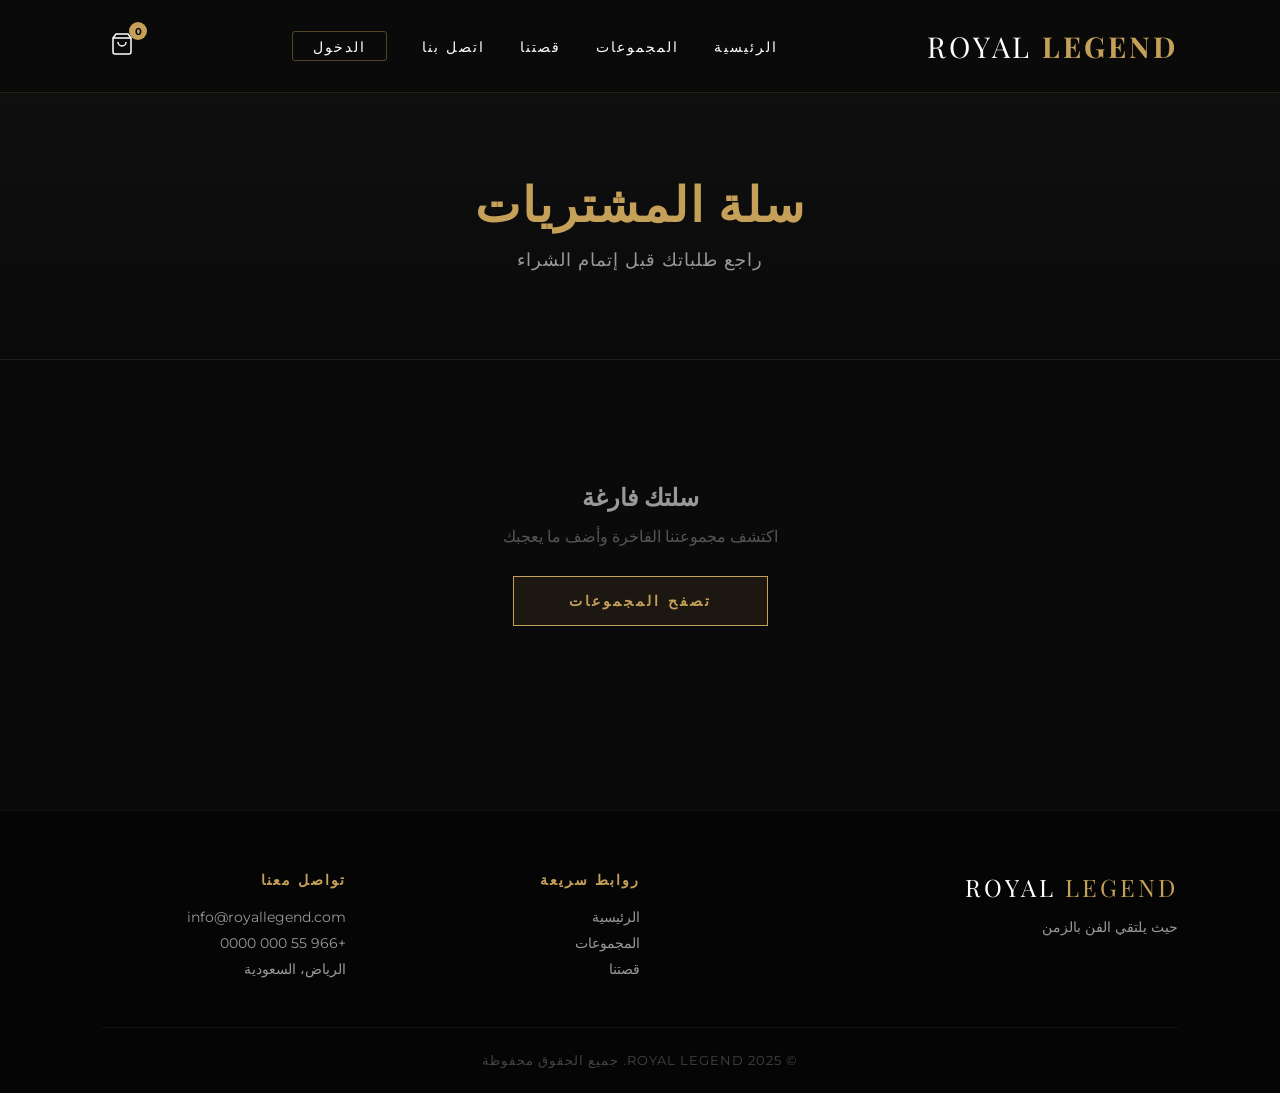
<file: html/cart.html>
<!DOCTYPE html>
<html lang="ar" dir="rtl">
<head>
    <meta charset="UTF-8">
    <meta name="viewport" content="width=device-width, initial-scale=1.0">
    <title>ROYAL LEGEND | سلة المشتريات</title>
    <link href="https://fonts.googleapis.com/css2?family=Playfair+Display:ital,wght@0,400;0,700;1,400&family=Montserrat:wght@200;400;600&display=swap" rel="stylesheet">
    <link rel="stylesheet" href="../css/متجر الكتروني.css">
</head>
<body>

    <nav class="navbar">
        <div class="logo">ROYAL <span>LEGEND</span></div>
        <ul class="nav-links" id="nav-links">
            <li><a href="index.html">الرئيسية</a></li>
            <li><a href="collections.html">المجموعات</a></li>
            <li><a href="story.html">قصتنا</a></li>
            <li><a href="contact.html">اتصل بنا</a></li>
            <li><a href="login.html" class="nav-login-btn">الدخول</a></li>
        </ul>
        <div class="nav-actions">
            <a href="cart.html" class="cart-icon" id="cart-icon">
                <span id="cart-count">0</span>
                <svg width="24" height="24" viewBox="0 0 24 24" fill="none" stroke="currentColor" stroke-width="1.5">
                    <path d="M6 2L3 6v14a2 2 0 0 0 2 2h14a2 2 0 0 0 2-2V6l-3-4H6z"></path>
                    <line x1="3" y1="6" x2="21" y2="6"></line>
                    <path d="M16 10a4 4 0 0 1-8 0"></path>
                </svg>
            </a>
            <button class="mobile-toggle" id="mobile-toggle" aria-label="القائمة">
                <span></span><span></span><span></span>
            </button>
        </div>
    </nav>

    <section class="page-hero">
        <h1>سلة المشتريات</h1>
        <p>راجع طلباتك قبل إتمام الشراء</p>
    </section>

    <section class="cart-page">
        <div class="cart-page-wrapper" id="cart-page-wrapper">

            <div class="cart-products" id="cart-products">
                <div class="cart-table-header">
                    <span>المنتج</span>
                    <span>السعر</span>
                    <span>الكمية</span>
                    <span>المجموع</span>
                    <span></span> <!-- عمود زر الحذف -->
                </div>
                <div id="cart-page-items">
                    <!-- المنتجات تُملأ بالـ JS -->
                </div>
            </div>

            <div class="order-summary" id="order-summary">
                <h3>ملخص الطلب</h3>
                <div class="summary-row">
                    <span>المجموع الفرعي</span>
                    <span id="subtotal">0$</span>
                </div>
                <div class="summary-row">
                    <span>الشحن</span>
                    <span class="free-shipping">مجاني</span>
                </div>
                <div class="summary-row">
                    <span>الضريبة (15%)</span>
                    <span id="tax">0$</span>
                </div>
                <div class="summary-divider"></div>
                <div class="summary-row total-row">
                    <span>المجموع الكلي</span>
                    <span id="grand-total">0$</span>
                </div>

                <div class="coupon-section">
                    <input type="text" placeholder="كود الخصم" id="coupon-input">
                    <button onclick="applyCoupon()">تطبيق</button>
                </div>
                <p class="coupon-msg" id="coupon-msg" style="display:none;"></p>

                <button class="btn-checkout-full" onclick="checkout()">إتمام الشراء</button>
                <a href="collections.html" class="continue-shopping">← متابعة التسوق</a>
            </div>

        </div>

        <!-- السلة فارغة -->
        <div class="cart-empty-page" id="cart-empty-page" style="display:none;">
            <h3>سلتك فارغة</h3>
            <p>اكتشف مجموعتنا الفاخرة وأضف ما يعجبك</p>
            <a href="collections.html" class="btn-royal">تصفح المجموعات</a>
        </div>
    </section>

    <footer class="footer">
        <div class="footer-content">
            <div class="footer-brand">
                <div class="footer-logo">ROYAL <span>LEGEND</span></div>
                <p>حيث يلتقي الفن بالزمن</p>
            </div>
            <div class="footer-links">
                <h4>روابط سريعة</h4>
                <a href="index.html">الرئيسية</a>
                <a href="collections.html">المجموعات</a>
                <a href="story.html">قصتنا</a>
            </div>
            <div class="footer-links">
                <h4>تواصل معنا</h4>
                <a href="mailto:info@royallegend.com">info@royallegend.com</a>
                <a href="tel:+966550000000">+966 55 000 0000</a>
                <a href="#">الرياض، السعودية</a>
            </div>
        </div>
        <div class="footer-bottom">
            <p>© 2025 ROYAL LEGEND. جميع الحقوق محفوظة</p>
        </div>
    </footer>

    <script src="../js/متجر الكتروني.js"></script>
</body>
</html>
</file>
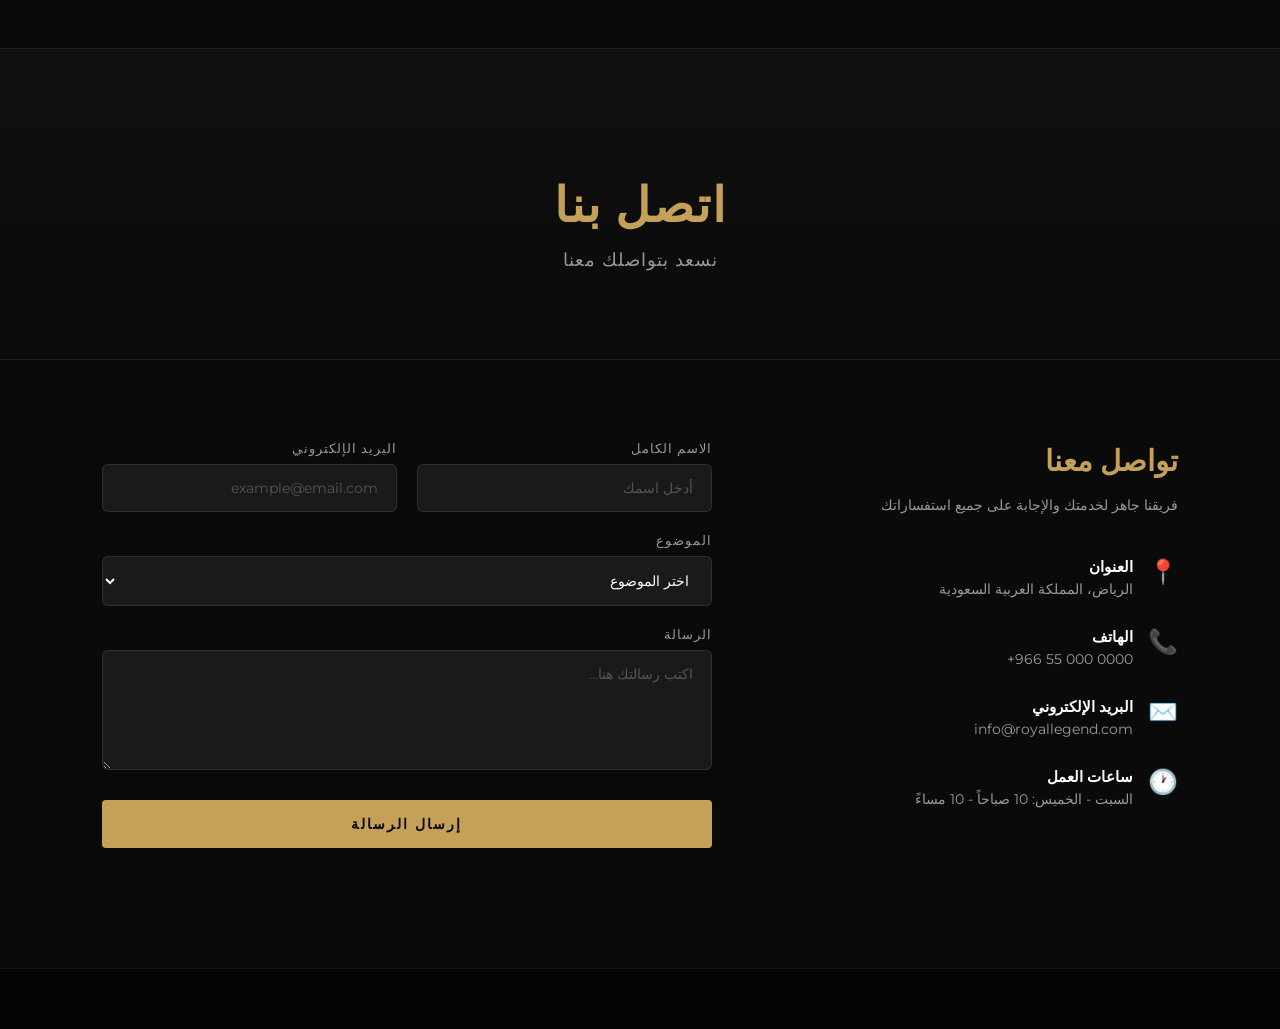
<file: html/contcat.html>
<!DOCTYPE html>
<html lang="ar" dir="rtl">
<head>
    <meta charset="UTF-8">
    <meta name="viewport" content="width=device-width, initial-scale=1.0">
    <title>ROYAL LEGEND | اتصل بنا</title>
    <link href="https://fonts.googleapis.com/css2?family=Playfair+Display:ital,wght@0,400;0,700;1,400&family=Montserrat:wght@200;400;600&display=swap" rel="stylesheet">
    <link rel="stylesheet" href="../css/متجر الكتروني.css">
</head>
<body>

    <nav class="navbar">
        <!-- نفس الـ Navbar -->
    </nav>

    <section class="page-hero">
        <h1>اتصل بنا</h1>
        <p>نسعد بتواصلك معنا</p>
    </section>

    <section class="contact-section">
        <div class="contact-wrapper">

            <!-- معلومات التواصل -->
            <div class="contact-info">
                <h2>تواصل معنا</h2>
                <p>فريقنا جاهز لخدمتك والإجابة على جميع استفساراتك</p>

                <div class="info-item">
                    <span class="info-icon">📍</span>
                    <div>
                        <h4>العنوان</h4>
                        <p>الرياض، المملكة العربية السعودية</p>
                    </div>
                </div>

                <div class="info-item">
                    <span class="info-icon">📞</span>
                    <div>
                        <h4>الهاتف</h4>
                        <p dir="ltr">+966 55 000 0000</p>
                    </div>
                </div>

                <div class="info-item">
                    <span class="info-icon">✉️</span>
                    <div>
                        <h4>البريد الإلكتروني</h4>
                        <p>info@royallegend.com</p>
                    </div>
                </div>

                <div class="info-item">
                    <span class="info-icon">🕐</span>
                    <div>
                        <h4>ساعات العمل</h4>
                        <p>السبت - الخميس: 10 صباحاً - 10 مساءً</p>
                    </div>
                </div>
            </div>

            <!-- فورم التواصل -->
            <form class="contact-form">
                <div class="form-row">
                    <div class="form-group">
                        <label>الاسم الكامل</label>
                        <input type="text" placeholder="أدخل اسمك" required>
                    </div>
                    <div class="form-group">
                        <label>البريد الإلكتروني</label>
                        <input type="email" placeholder="example@email.com" required>
                    </div>
                </div>
                <div class="form-group">
                    <label>الموضوع</label>
                    <select>
                        <option value="">اختر الموضوع</option>
                        <option>استفسار عن منتج</option>
                        <option>طلب خاص</option>
                        <option>شكوى</option>
                        <option>اقتراح</option>
                        <option>أخرى</option>
                    </select>
                </div>
                <div class="form-group">
                    <label>الرسالة</label>
                    <textarea rows="5" placeholder="اكتب رسالتك هنا..." required></textarea>
                </div>
                <button type="submit" class="btn-submit">إرسال الرسالة</button>
            </form>

        </div>
    </section>

    <footer class="footer">
        <!-- نفس الفوتر -->
    </footer>

    <script src="../js/متجر الكتروني.js"></script>
</body>
</html>
</file>
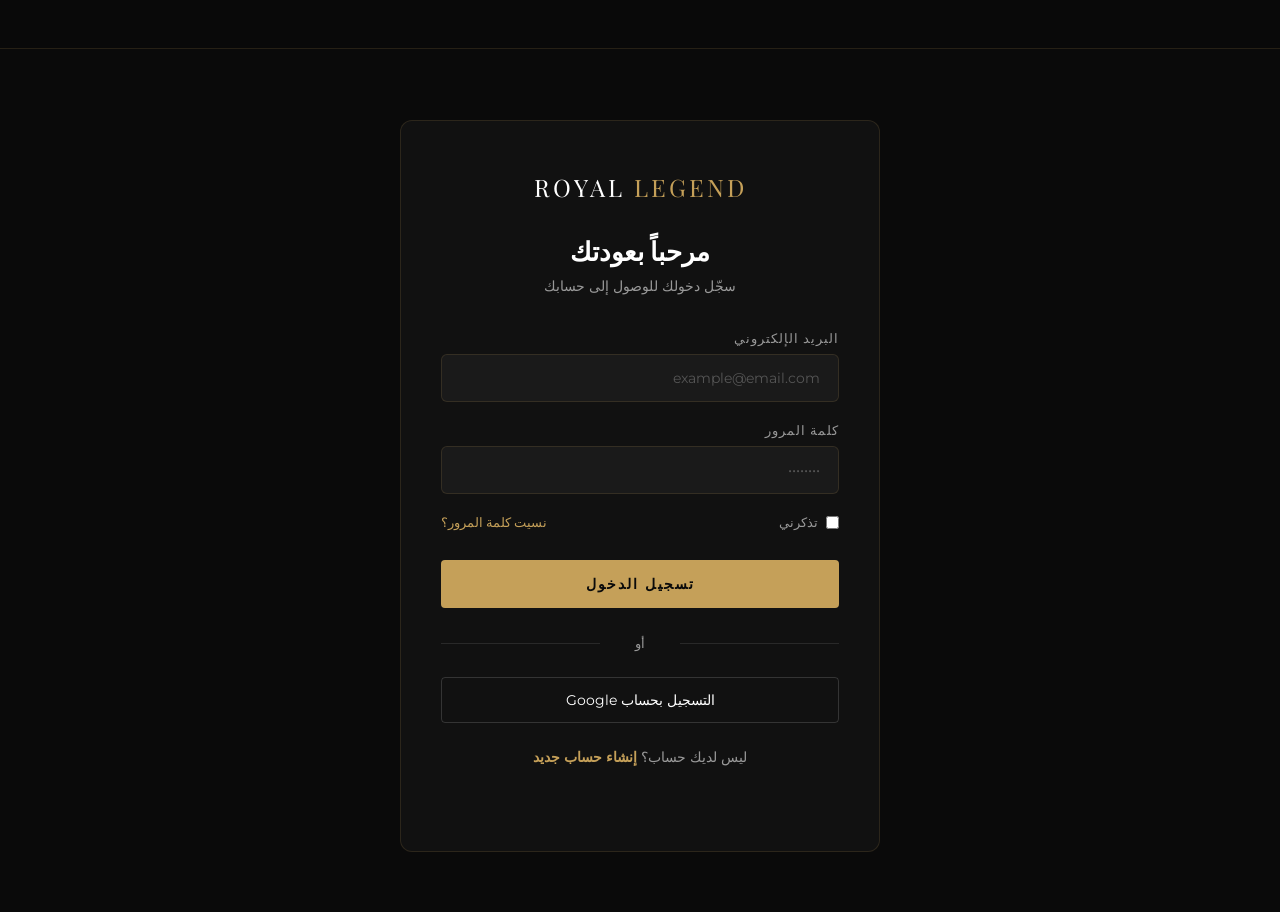
<file: html/login.html>
<!DOCTYPE html>
<html lang="ar" dir="rtl">
<head>
    <meta charset="UTF-8">
    <meta name="viewport" content="width=device-width, initial-scale=1.0">
    <title>ROYAL LEGEND | تسجيل الدخول</title>
    <link href="https://fonts.googleapis.com/css2?family=Playfair+Display:ital,wght@0,400;0,700;1,400&family=Montserrat:wght@200;400;600&display=swap" rel="stylesheet">
    <link rel="stylesheet" href="../css/متجر الكتروني.css">
</head>
<body>

    <nav class="navbar">
        <!-- نفس الـ Navbar -->
    </nav>

    <section class="auth-section">
        <div class="auth-container">

            <!-- تسجيل الدخول -->
            <div class="auth-box" id="login-box">
                <div class="auth-logo">ROYAL <span>LEGEND</span></div>
                <h2>مرحباً بعودتك</h2>
                <p>سجّل دخولك للوصول إلى حسابك</p>

                <form class="auth-form">
                    <div class="form-group">
                        <label>البريد الإلكتروني</label>
                        <input type="email" placeholder="example@email.com" required>
                    </div>
                    <div class="form-group">
                        <label>كلمة المرور</label>
                        <input type="password" placeholder="••••••••" required>
                    </div>
                    <div class="form-options">
                        <label class="remember-me">
                            <input type="checkbox"> تذكرني
                        </label>
                        <a href="#" class="forgot-password">نسيت كلمة المرور؟</a>
                    </div>
                    <button type="submit" class="btn-auth">تسجيل الدخول</button>
                </form>

                <div class="auth-divider">
                    <span>أو</span>
                </div>

                <button class="btn-google">
                    التسجيل بحساب Google
                </button>

                <p class="auth-switch">
                    ليس لديك حساب؟ 
                    <a href="#" onclick="toggleAuth()">إنشاء حساب جديد</a>
                </p>
            </div>

            <!-- إنشاء حساب جديد -->
            <div class="auth-box hidden" id="register-box">
                <div class="auth-logo">ROYAL <span>LEGEND</span></div>
                <h2>انضم إلينا</h2>
                <p>أنشئ حسابك واستمتع بعالم الفخامة</p>

                <form class="auth-form">
                    <div class="form-row">
                        <div class="form-group">
                            <label>الاسم الأول</label>
                            <input type="text" placeholder="محمد" required>
                        </div>
                        <div class="form-group">
                            <label>الاسم الأخير</label>
                            <input type="text" placeholder="الراشد" required>
                        </div>
                    </div>
                    <div class="form-group">
                        <label>البريد الإلكتروني</label>
                        <input type="email" placeholder="example@email.com" required>
                    </div>
                    <div class="form-group">
                        <label>رقم الجوال</label>
                        <input type="tel" placeholder="+966 5X XXX XXXX" required>
                    </div>
                    <div class="form-group">
                        <label>كلمة المرور</label>
                        <input type="password" placeholder="8 أحرف على الأقل" required>
                    </div>
                    <div class="form-group">
                        <label>تأكيد كلمة المرور</label>
                        <input type="password" placeholder="أعد كتابة كلمة المرور" required>
                    </div>
                    <button type="submit" class="btn-auth">إنشاء الحساب</button>
                </form>

                <p class="auth-switch">
                    لديك حساب؟ 
                    <a href="#" onclick="toggleAuth()">تسجيل الدخول</a>
                </p>
            </div>

        </div>
    </section>

    <script>
        function toggleAuth() {
            document.getElementById('login-box').classList.toggle('hidden');
            document.getElementById('register-box').classList.toggle('hidden');
        }
    </script>
    <script src="../js/متجر الكتروني.js"></script>
</body>
</html>
</file>
<file: css/متجر الكتروني.css>
:root {
    --gold: #c5a059;
    --gold-light: #d4b06a;
    --dark: #0a0a0a;
    --dark-2: #111111;
    --dark-3: #151515;
    --light-gray: #1a1a1a;
    --text-white: #ffffff;
    --text-gray: #999999;
    --transition: all 0.5s cubic-bezier(0.25, 0.46, 0.45, 0.94);
    --transition-fast: all 0.3s ease;
}

* {
    margin: 0;
    padding: 0;
    box-sizing: border-box;
}

html {
    scroll-behavior: smooth;
}

body {
    background-color: var(--dark);
    color: var(--text-white);
    font-family: 'Montserrat', sans-serif;
    overflow-x: hidden;
}

h1, h2, h3, .logo, .footer-logo, .auth-logo {
    font-family: 'Playfair Display', serif;
}

a {
    text-decoration: none;
}

/* ============================================
   Navbar (مشترك لكل الصفحات)
   ============================================ */
.navbar {
    display: flex;
    justify-content: space-between;
    align-items: center;
    padding: 1.5rem 8%;
    position: fixed;
    width: 100%;
    z-index: 1000;
    background: rgba(10, 10, 10, 0.85);
    backdrop-filter: blur(15px);
    -webkit-backdrop-filter: blur(15px);
    border-bottom: 0.5px solid rgba(197, 160, 89, 0.15);
    transition: var(--transition);
}

.navbar.scrolled {
    padding: 0.8rem 8%;
    background: rgba(0, 0, 0, 0.95);
    border-bottom-color: rgba(197, 160, 89, 0.3);
}

.logo {
    font-size: 1.8rem;
    letter-spacing: 3px;
    color: var(--text-white);
    cursor: pointer;
}

.logo span {
    color: var(--gold);
    font-weight: bold;
}

.nav-links {
    display: flex;
    list-style: none;
    gap: 35px;
}

.nav-links a {
    color: var(--text-white);
    font-size: 0.85rem;
    letter-spacing: 2px;
    text-transform: uppercase;
    transition: var(--transition-fast);
    position: relative;
    padding-bottom: 5px;
}

.nav-links a::after {
    content: '';
    position: absolute;
    bottom: 0;
    right: 0;
    width: 0;
    height: 1px;
    background: var(--gold);
    transition: width 0.4s ease;
}

.nav-links a:hover,
.nav-links a.active-link {
    color: var(--gold);
}

.nav-links a:hover::after,
.nav-links a.active-link::after {
    width: 100%;
}

.nav-actions {
    display: flex;
    align-items: center;
    gap: 20px;
}

.nav-login-btn {
    color: var(--gold);
    font-size: 0.82rem;
    letter-spacing: 1px;
    border: 1px solid rgba(197, 160, 89, 0.4);
    padding: 7px 20px;
    border-radius: 3px;
    transition: var(--transition-fast);
}

.nav-login-btn:hover {
    background: var(--gold);
    color: var(--dark);
}

.cart-icon {
    position: relative;
    cursor: pointer;
    color: var(--text-white);
    transition: var(--transition-fast);
    padding: 8px;
}

.cart-icon:hover {
    color: var(--gold);
    transform: scale(1.1);
}

.cart-icon #cart-count {
    position: absolute;
    top: -2px;
    right: -5px;
    background: var(--gold);
    color: var(--dark);
    font-size: 0.65rem;
    font-weight: bold;
    width: 18px;
    height: 18px;
    border-radius: 50%;
    display: flex;
    align-items: center;
    justify-content: center;
}

.cart-icon #cart-count.bump {
    animation: cartBump 0.4s ease;
}

@keyframes cartBump {
    0% { transform: scale(1); }
    50% { transform: scale(1.5); }
    100% { transform: scale(1); }
}

/* ============================================
   Hero (الرئيسية فقط)
   ============================================ */
.hero {
    height: 100vh;
    width: 100%;
    position: relative;
    overflow: hidden;
    display: flex;
    align-items: center;
    justify-content: center;
    padding-top: 80px;
}

.hero-bg-image {
    position: absolute;
    top: 0; left: 0;
    width: 100%; height: 100%;
    background: url('https://images.unsplash.com/photo-1614164185128-e4ec99c436d7?auto=format&fit=crop&q=80&w=1920') no-repeat center center;
    background-size: cover;
    z-index: 1;
    animation: slowZoom 25s ease-in-out infinite alternate;
}

@keyframes slowZoom {
    0% { transform: scale(1); }
    100% { transform: scale(1.05); }
}

.hero-overlay {
    position: absolute;
    top: 0; left: 0;
    width: 100%; height: 100%;
    background: linear-gradient(to bottom, rgba(0,0,0,0.7) 0%, rgba(0,0,0,0.55) 40%, rgba(0,0,0,0.6) 70%, rgba(10,10,10,1) 100%);
    z-index: 2;
}

#particleCanvas {
    position: absolute;
    top: 0; left: 0;
    width: 100%; height: 100%;
    z-index: 3;
    pointer-events: none;
}

.hero-content {
    position: relative;
    z-index: 4;
    text-align: center;
    max-width: 750px;
    padding: 0 20px;
}

.hero-content h4 {
    color: var(--gold);
    font-family: 'Montserrat', sans-serif;
    font-weight: 200;
    font-size: 1rem;
    letter-spacing: 8px;
    text-transform: uppercase;
    margin-bottom: 25px;
}

.hero-content h1 {
    font-size: 4rem;
    line-height: 1.15;
    margin-bottom: 25px;
    letter-spacing: 2px;
    text-shadow: 0 4px 40px rgba(0,0,0,0.6);
}

.hero-content p {
    font-size: 1.2rem;
    color: rgba(255,255,255,0.7);
    margin-bottom: 40px;
    font-weight: 200;
    line-height: 1.8;
}

.fade-in {
    opacity: 0;
    transform: translateY(30px);
    transition: opacity 0.8s ease, transform 0.8s ease;
}

.fade-in.visible {
    opacity: 1;
    transform: translateY(0);
}

.btn-royal {
    display: inline-block;
    padding: 16px 55px;
    background: rgba(197,160,89,0.1);
    color: var(--gold);
    font-weight: 600;
    font-size: 0.85rem;
    letter-spacing: 3px;
    text-transform: uppercase;
    border: 1px solid var(--gold);
    transition: var(--transition);
    position: relative;
    overflow: hidden;
    backdrop-filter: blur(5px);
}

.btn-royal::before {
    content: '';
    position: absolute;
    top: 0; left: -100%;
    width: 100%; height: 100%;
    background: var(--gold);
    transition: left 0.4s ease;
    z-index: -1;
}

.btn-royal:hover {
    color: var(--dark);
}

.btn-royal:hover::before {
    left: 0;
}

/* ============================================
   عنوان الصفحات الداخلية (Page Hero)
   ============================================ */
.page-hero {
    height: 40vh;
    min-height: 300px;
    display: flex;
    flex-direction: column;
    align-items: center;
    justify-content: center;
    text-align: center;
    background: linear-gradient(to bottom, var(--dark-2), var(--dark));
    padding-top: 80px;
    border-bottom: 1px solid rgba(197,160,89,0.1);
}

.page-hero h1 {
    font-size: 3rem;
    margin-bottom: 15px;
    letter-spacing: 2px;
    color: var(--gold);
}

.page-hero p {
    color: var(--text-gray);
    font-size: 1.1rem;
    font-weight: 200;
    letter-spacing: 1px;
}

/* ============================================
   أقسام مشتركة
   ============================================ */
.section-header {
    text-align: center;
    margin-bottom: 80px;
}

.section-subtitle {
    color: var(--gold);
    font-size: 0.85rem;
    letter-spacing: 5px;
    text-transform: uppercase;
    display: block;
    margin-bottom: 15px;
}

.section-title {
    color: var(--text-white);
    font-size: 2.8rem;
    margin-bottom: 20px;
    letter-spacing: 2px;
}

.title-line {
    width: 60px;
    height: 2px;
    background: var(--gold);
    margin: 0 auto;
}

/* ============================================
   المنتجات
   ============================================ */
.products-section {
    padding: 120px 8%;
    background-color: var(--dark);
}

.product-grid {
    display: grid;
    grid-template-columns: repeat(auto-fill, minmax(300px, 1fr));
    gap: 40px;
    max-width: 1300px;
    margin: 0 auto;
}

.product-card {
    height: 500px;
    perspective: 1200px;
}

.card-inner {
    position: relative;
    width: 100%;
    height: 100%;
    transform-style: preserve-3d;
    transition: transform 0.8s cubic-bezier(0.4, 0, 0.2, 1);
    transform: rotateY(0deg);
}

.product-card:hover .card-inner {
    transform: rotateY(180deg);
}

.card-front, .card-back {
    position: absolute;
    top: 0; left: 0;
    width: 100%; height: 100%;
    backface-visibility: hidden;
    -webkit-backface-visibility: hidden;
    border-radius: 12px;
    overflow: hidden;
    border: 1px solid rgba(197,160,89,0.15);
}

.card-front {
    background: var(--light-gray);
    display: flex;
    flex-direction: column;
    z-index: 2;
    transform: rotateY(0deg);
}

.product-badge {
    position: absolute;
    top: 15px; right: 15px;
    background: var(--gold);
    color: var(--dark);
    padding: 4px 14px;
    font-size: 0.7rem;
    font-weight: bold;
    letter-spacing: 1px;
    border-radius: 3px;
    z-index: 5;
}

.product-img-container {
    width: 100%;
    height: 340px;
    overflow: hidden;
    background: linear-gradient(145deg, #1e1e1e, #141414);
    position: relative;
}

.product-img-container img {
    width: 100%;
    height: 100%;
    object-fit: cover;
    object-position: center;
    transition: transform 0.6s ease;
    display: block;
}

.product-card:hover .card-front .product-img-container img {
    transform: scale(1.08);
}

.product-img-container::after {
    content: '';
    position: absolute;
    bottom: 0; left: 0;
    width: 100%; height: 60px;
    background: linear-gradient(to bottom, transparent, var(--light-gray));
    z-index: 1;
    pointer-events: none;
}

.card-front-info {
    padding: 18px 25px;
    text-align: center;
    flex: 1;
    display: flex;
    flex-direction: column;
    justify-content: center;
    gap: 6px;
}

.card-front-info h3 {
    font-size: 1.15rem;
    letter-spacing: 1px;
}

.card-front-info .price {
    color: var(--gold);
    font-weight: bold;
    font-size: 1.05rem;
}

.card-back {
    background: linear-gradient(160deg, #1a1a1a, #0d0d0d);
    transform: rotateY(180deg);
    display: flex;
    align-items: center;
    justify-content: center;
    z-index: 1;
}

.card-back-content {
    padding: 30px 25px;
    text-align: center;
    width: 100%;
}

.card-back-content h3 {
    font-size: 1.3rem;
    margin-bottom: 10px;
    color: var(--gold);
}

.gold-line {
    width: 40px;
    height: 2px;
    background: var(--gold);
    margin: 0 auto 18px;
}

.card-back-content .description {
    color: var(--text-gray);
    font-size: 0.85rem;
    line-height: 1.8;
    margin-bottom: 18px;
}

.specs-list {
    margin-bottom: 20px;
    text-align: right;
}

.spec-item {
    display: flex;
    align-items: center;
    gap: 10px;
    padding: 4px 0;
    color: #bbb;
    font-size: 0.8rem;
}

.spec-dot {
    width: 5px; height: 5px;
    background: var(--gold);
    border-radius: 50%;
    flex-shrink: 0;
}

.price-tag {
    display: block;
    font-size: 1.4rem;
    font-weight: bold;
    color: var(--gold);
    margin-bottom: 18px;
    font-family: 'Playfair Display', serif;
}

.btn-add-cart {
    background: transparent;
    color: var(--gold);
    border: 1px solid var(--gold);
    padding: 12px 20px;
    width: 100%;
    cursor: pointer;
    font-weight: 600;
    font-size: 0.82rem;
    letter-spacing: 2px;
    text-transform: uppercase;
    transition: var(--transition-fast);
    border-radius: 4px;
    font-family: 'Montserrat', sans-serif;
}

.btn-add-cart:hover {
    background: var(--gold);
    color: var(--dark);
    box-shadow: 0 5px 20px rgba(197,160,89,0.3);
}

.btn-add-cart.added {
    background: var(--gold) !important;
    color: var(--dark) !important;
    pointer-events: none;
}

/* ============================================
   لماذا نحن
   ============================================ */
.why-us-section {
    padding: 120px 8%;
    background: var(--dark-2);
}

.features-grid {
    display: grid;
    grid-template-columns: repeat(4, 1fr);
    gap: 30px;
    max-width: 1200px;
    margin: 0 auto;
}

.feature-card {
    text-align: center;
    padding: 40px 25px;
    background: var(--dark);
    border: 1px solid rgba(197,160,89,0.1);
    border-radius: 10px;
    transition: var(--transition);
}

.feature-card:hover {
    border-color: rgba(197,160,89,0.3);
    transform: translateY(-5px);
}

.feature-icon {
    font-size: 2.5rem;
    margin-bottom: 20px;
}

.feature-card h3 {
    color: var(--gold);
    font-size: 1.1rem;
    margin-bottom: 12px;
    letter-spacing: 1px;
}

.feature-card p {
    color: var(--text-gray);
    font-size: 0.85rem;
    line-height: 1.7;
}

/* ============================================
   آراء العملاء
   ============================================ */
.testimonials-section {
    padding: 120px 8%;
    background: var(--dark);
}

.testimonials-grid {
    display: grid;
    grid-template-columns: repeat(3, 1fr);
    gap: 30px;
    max-width: 1200px;
    margin: 0 auto;
}

.testimonial-card {
    background: var(--light-gray);
    border: 1px solid rgba(197,160,89,0.1);
    border-radius: 10px;
    padding: 35px 30px;
    transition: var(--transition);
}

.testimonial-card:hover {
    border-color: rgba(197,160,89,0.3);
}

.quote-icon {
    font-family: 'Playfair Display', serif;
    font-size: 4rem;
    color: var(--gold);
    line-height: 1;
    margin-bottom: 10px;
    opacity: 0.5;
}

.testimonial-card p {
    color: var(--text-gray);
    font-size: 0.9rem;
    line-height: 1.8;
    margin-bottom: 25px;
    font-style: italic;
}

.client-info {
    display: flex;
    justify-content: space-between;
    align-items: center;
}

.client-name {
    color: var(--text-white);
    font-weight: 600;
    font-size: 0.9rem;
}

.client-stars {
    color: var(--gold);
    font-size: 0.9rem;
    letter-spacing: 2px;
}

/* ============================================
   النشرة البريدية
   ============================================ */
.newsletter-section {
    padding: 100px 8%;
    background: var(--dark-2);
    text-align: center;
    border-top: 1px solid rgba(197,160,89,0.1);
    border-bottom: 1px solid rgba(197,160,89,0.1);
}

.newsletter-section h2 {
    font-size: 2.2rem;
    margin-bottom: 15px;
    color: var(--gold);
}

.newsletter-section p {
    color: var(--text-gray);
    font-size: 1rem;
    margin-bottom: 35px;
    font-weight: 200;
}

.newsletter-form {
    display: flex;
    max-width: 500px;
    margin: 0 auto;
    gap: 0;
}

.newsletter-form input {
    flex: 1;
    padding: 15px 20px;
    background: var(--dark);
    border: 1px solid rgba(197,160,89,0.3);
    border-left: none;
    border-radius: 4px 0 0 4px;
    color: var(--text-white);
    font-size: 0.9rem;
    font-family: 'Montserrat', sans-serif;
    outline: none;
}

.newsletter-form input:focus {
    border-color: var(--gold);
}

.newsletter-form input::placeholder {
    color: #555;
}

.newsletter-form button {
    padding: 15px 30px;
    background: var(--gold);
    color: var(--dark);
    border: 1px solid var(--gold);
    border-radius: 0 4px 4px 0;
    font-weight: bold;
    font-size: 0.85rem;
    cursor: pointer;
    transition: var(--transition-fast);
    font-family: 'Montserrat', sans-serif;
    letter-spacing: 1px;
    white-space: nowrap;
}

.newsletter-form button:hover {
    background: var(--gold-light);
}

/* ============================================
   صفحة المجموعات - فلتر وترتيب
   ============================================ */
.collections-page {
    padding: 60px 8% 120px;
}

.filter-bar {
    display: flex;
    justify-content: center;
    gap: 15px;
    margin-bottom: 30px;
    flex-wrap: wrap;
}

.filter-btn {
    padding: 10px 25px;
    background: transparent;
    color: var(--text-gray);
    border: 1px solid rgba(255,255,255,0.1);
    border-radius: 30px;
    cursor: pointer;
    font-size: 0.85rem;
    font-family: 'Montserrat', sans-serif;
    transition: var(--transition-fast);
    letter-spacing: 1px;
}

.filter-btn:hover,
.filter-btn.active {
    background: var(--gold);
    color: var(--dark);
    border-color: var(--gold);
}

.sort-bar {
    display: flex;
    justify-content: flex-end;
    align-items: center;
    gap: 15px;
    margin-bottom: 40px;
    color: var(--text-gray);
    font-size: 0.85rem;
}

.sort-select {
    padding: 8px 15px;
    background: var(--light-gray);
    color: var(--text-white);
    border: 1px solid rgba(197,160,89,0.2);
    border-radius: 4px;
    font-family: 'Montserrat', sans-serif;
    font-size: 0.85rem;
    cursor: pointer;
    outline: none;
}

/* ============================================
   صفحة قصتنا
   ============================================ */
.story-section {
    padding: 80px 8%;
}

.story-block {
    display: grid;
    grid-template-columns: 1fr 1fr;
    gap: 60px;
    align-items: center;
    margin-bottom: 100px;
    max-width: 1200px;
    margin-left: auto;
    margin-right: auto;
}

.story-block.reverse {
    direction: ltr;
}

.story-block.reverse .story-text {
    direction: rtl;
}

.story-year {
    color: var(--gold);
    font-size: 0.85rem;
    letter-spacing: 3px;
    display: block;
    margin-bottom: 10px;
}

.story-text h2 {
    font-size: 2rem;
    margin-bottom: 20px;
    color: var(--text-white);
}

.story-text p {
    color: var(--text-gray);
    font-size: 0.95rem;
    line-height: 2;
}

.story-image img {
    width: 100%;
    height: 350px;
    object-fit: cover;
    border-radius: 10px;
    border: 1px solid rgba(197,160,89,0.15);
}

/* الأرقام */
.stats-section {
    display: grid;
    grid-template-columns: repeat(4, 1fr);
    gap: 30px;
    max-width: 1000px;
    margin: 0 auto 100px;
    text-align: center;
}

.stat-card {
    padding: 40px 20px;
    background: var(--light-gray);
    border: 1px solid rgba(197,160,89,0.1);
    border-radius: 10px;
}

.stat-number {
    display: block;
    font-size: 2.5rem;
    font-weight: bold;
    color: var(--gold);
    font-family: 'Playfair Display', serif;
    margin-bottom: 10px;
}

.stat-label {
    color: var(--text-gray);
    font-size: 0.85rem;
    letter-spacing: 1px;
}

/* القيم */
.values-section {
    max-width: 1200px;
    margin: 0 auto;
}

.values-grid {
    display: grid;
    grid-template-columns: repeat(3, 1fr);
    gap: 30px;
}

.value-card {
    text-align: center;
    padding: 40px 30px;
    background: var(--light-gray);
    border: 1px solid rgba(197,160,89,0.1);
    border-radius: 10px;
    transition: var(--transition);
}

.value-card:hover {
    border-color: rgba(197,160,89,0.3);
}

.value-card h3 {
    color: var(--gold);
    font-size: 1.2rem;
    margin-bottom: 15px;
}

.value-card p {
    color: var(--text-gray);
    font-size: 0.9rem;
    line-height: 1.8;
}

/* ============================================
   صفحة اتصل بنا
   ============================================ */
.contact-section {
    padding: 80px 8% 120px;
}

.contact-wrapper {
    display: grid;
    grid-template-columns: 1fr 1.5fr;
    gap: 60px;
    max-width: 1100px;
    margin: 0 auto;
}

.contact-info h2 {
    font-size: 1.8rem;
    margin-bottom: 15px;
    color: var(--gold);
}

.contact-info > p {
    color: var(--text-gray);
    margin-bottom: 40px;
    font-size: 0.9rem;
    line-height: 1.7;
}

.info-item {
    display: flex;
    align-items: flex-start;
    gap: 15px;
    margin-bottom: 30px;
}

.info-icon {
    font-size: 1.5rem;
    flex-shrink: 0;
}

.info-item h4 {
    color: var(--text-white);
    font-size: 0.95rem;
    margin-bottom: 5px;
}

.info-item p {
    color: var(--text-gray);
    font-size: 0.85rem;
}

/* الفورم المشترك */
.contact-form,
.auth-form {
    display: flex;
    flex-direction: column;
    gap: 20px;
}

.form-row {
    display: grid;
    grid-template-columns: 1fr 1fr;
    gap: 20px;
}

.form-group {
    display: flex;
    flex-direction: column;
    gap: 8px;
}

.form-group label {
    color: var(--text-gray);
    font-size: 0.82rem;
    letter-spacing: 1px;
}

.form-group input,
.form-group select,
.form-group textarea {
    padding: 14px 18px;
    background: var(--light-gray);
    border: 1px solid rgba(197,160,89,0.15);
    border-radius: 6px;
    color: var(--text-white);
    font-family: 'Montserrat', sans-serif;
    font-size: 0.9rem;
    outline: none;
    transition: border-color 0.3s;
}

.form-group input:focus,
.form-group select:focus,
.form-group textarea:focus {
    border-color: var(--gold);
}

.form-group input::placeholder,
.form-group textarea::placeholder {
    color: #555;
}

.form-group textarea {
    resize: vertical;
    min-height: 120px;
}

.form-group select {
    cursor: pointer;
}

.btn-submit,
.btn-auth {
    padding: 15px;
    background: var(--gold);
    color: var(--dark);
    border: none;
    font-weight: bold;
    font-size: 0.9rem;
    letter-spacing: 2px;
    text-transform: uppercase;
    cursor: pointer;
    border-radius: 4px;
    transition: var(--transition-fast);
    font-family: 'Montserrat', sans-serif;
    margin-top: 10px;
}

.btn-submit:hover,
.btn-auth:hover {
    background: var(--gold-light);
    box-shadow: 0 5px 25px rgba(197,160,89,0.3);
}

/* ============================================
   صفحة تسجيل الدخول
   ============================================ */
.auth-section {
    min-height: 100vh;
    display: flex;
    align-items: center;
    justify-content: center;
    padding: 120px 20px 60px;
    background: var(--dark);
}

.auth-container {
    width: 100%;
    max-width: 480px;
}

.auth-box {
    background: var(--dark-2);
    border: 1px solid rgba(197,160,89,0.15);
    border-radius: 12px;
    padding: 50px 40px;
}

.auth-box.hidden {
    display: none;
}

.auth-logo {
    font-family: 'Playfair Display', serif;
    font-size: 1.5rem;
    letter-spacing: 3px;
    text-align: center;
    margin-bottom: 30px;
}

.auth-logo span {
    color: var(--gold);
}

.auth-box h2 {
    text-align: center;
    font-size: 1.6rem;
    margin-bottom: 10px;
}

.auth-box > p {
    text-align: center;
    color: var(--text-gray);
    font-size: 0.9rem;
    margin-bottom: 35px;
}

.form-options {
    display: flex;
    justify-content: space-between;
    align-items: center;
    font-size: 0.82rem;
}

.remember-me {
    color: var(--text-gray);
    display: flex;
    align-items: center;
    gap: 8px;
    cursor: pointer;
}

.remember-me input {
    accent-color: var(--gold);
}

.forgot-password {
    color: var(--gold);
    font-size: 0.82rem;
    transition: opacity 0.3s;
}

.forgot-password:hover {
    opacity: 0.7;
}

.auth-divider {
    text-align: center;
    margin: 25px 0;
    position: relative;
}

.auth-divider::before,
.auth-divider::after {
    content: '';
    position: absolute;
    top: 50%;
    width: 40%;
    height: 1px;
    background: rgba(255,255,255,0.1);
}

.auth-divider::before { right: 0; }
.auth-divider::after { left: 0; }

.auth-divider span {
    color: var(--text-gray);
    font-size: 0.8rem;
    padding: 0 15px;
    background: var(--dark-2);
    position: relative;
    z-index: 1;
}

.btn-google {
    width: 100%;
    padding: 14px;
    background: transparent;
    color: var(--text-white);
    border: 1px solid rgba(255,255,255,0.15);
    border-radius: 4px;
    font-size: 0.85rem;
    cursor: pointer;
    transition: var(--transition-fast);
    font-family: 'Montserrat', sans-serif;
}

.btn-google:hover {
    border-color: rgba(255,255,255,0.4);
    background: rgba(255,255,255,0.05);
}

.auth-switch {
    text-align: center;
    margin-top: 25px;
    color: var(--text-gray);
    font-size: 0.85rem;
}

.auth-switch a {
    color: var(--gold);
    font-weight: 600;
}

/* ============================================
   صفحة السلة الكاملة
   ============================================ */
.cart-page {
    padding: 60px 8% 120px;
}

.cart-page-wrapper {
    display: grid;
    grid-template-columns: 1.8fr 1fr;
    gap: 50px;
    max-width: 1200px;
    margin: 0 auto;
}

.cart-table-header {
    display: grid;
    grid-template-columns: 2fr 1fr 1fr 1fr 50px;
    gap: 15px;
    padding: 15px 20px;
    background: var(--light-gray);
    border-radius: 8px;
    margin-bottom: 20px;
    color: var(--text-gray);
    font-size: 0.82rem;
    letter-spacing: 1px;
}

.cart-page-item {
    display: grid;
    grid-template-columns: 2fr 1fr 1fr 1fr 50px;
    gap: 15px;
    align-items: center;
    padding: 20px;
    border-bottom: 1px solid rgba(255,255,255,0.05);
}

.cart-product-info {
    display: flex;
    align-items: center;
    gap: 15px;
}

.cart-product-info img {
    width: 70px;
    height: 70px;
    object-fit: cover;
    border-radius: 8px;
    border: 1px solid rgba(197,160,89,0.15);
}

.cart-product-info h4 {
    font-size: 0.95rem;
    margin-bottom: 5px;
}

.cart-product-info p {
    color: var(--text-gray);
    font-size: 0.8rem;
}

.cart-price,
.cart-subtotal {
    color: var(--text-white);
    font-size: 0.95rem;
}

.quantity-control {
    display: flex;
    align-items: center;
    gap: 12px;
}

.qty-btn {
    width: 32px;
    height: 32px;
    background: transparent;
    border: 1px solid rgba(197,160,89,0.3);
    color: var(--gold);
    border-radius: 4px;
    cursor: pointer;
    font-size: 1rem;
    transition: var(--transition-fast);
    display: flex;
    align-items: center;
    justify-content: center;
}

.qty-btn:hover {
    background: var(--gold);
    color: var(--dark);
}

.qty-number {
    font-size: 1rem;
    min-width: 20px;
    text-align: center;
}

.cart-remove-btn {
    background: none;
    border: none;
    color: #555;
    font-size: 1.1rem;
    cursor: pointer;
    transition: color 0.3s;
}

.cart-remove-btn:hover {
    color: #ff4444;
}

.cart-empty-page {
    text-align: center;
    padding: 60px 20px;
}

.cart-empty-page h3 {
    font-size: 1.5rem;
    margin-bottom: 15px;
    color: var(--text-gray);
}

.cart-empty-page p {
    color: #555;
    margin-bottom: 30px;
}

/* ملخص الطلب */
.order-summary {
    background: var(--dark-2);
    border: 1px solid rgba(197,160,89,0.15);
    border-radius: 12px;
    padding: 35px 30px;
    height: fit-content;
    position: sticky;
    top: 100px;
}

.order-summary h3 {
    font-size: 1.3rem;
    margin-bottom: 25px;
    color: var(--gold);
}

.summary-row {
    display: flex;
    justify-content: space-between;
    padding: 12px 0;
    font-size: 0.9rem;
    color: var(--text-gray);
}

.summary-row.total-row {
    color: var(--text-white);
    font-size: 1.1rem;
    font-weight: bold;
}

.summary-row.total-row span:last-child {
    color: var(--gold);
    font-family: 'Playfair Display', serif;
    font-size: 1.4rem;
}

.free-shipping {
    color: #4CAF50;
}

.summary-divider {
    height: 1px;
    background: rgba(197,160,89,0.15);
    margin: 10px 0;
}

.coupon-section {
    display: flex;
    gap: 0;
    margin: 25px 0;
}

.coupon-section input {
    flex: 1;
    padding: 12px 15px;
    background: var(--dark);
    border: 1px solid rgba(197,160,89,0.2);
    border-left: none;
    border-radius: 4px 0 0 4px;
    color: var(--text-white);
    font-size: 0.85rem;
    font-family: 'Montserrat', sans-serif;
    outline: none;
}

.coupon-section input:focus {
    border-color: var(--gold);
}

.coupon-section button {
    padding: 12px 20px;
    background: transparent;
    border: 1px solid rgba(197,160,89,0.3);
    border-radius: 0 4px 4px 0;
    color: var(--gold);
    cursor: pointer;
    font-size: 0.82rem;
    font-family: 'Montserrat', sans-serif;
    transition: var(--transition-fast);
}

.coupon-section button:hover {
    background: var(--gold);
    color: var(--dark);
}

.btn-checkout-full {
    width: 100%;
    padding: 16px;
    background: var(--gold);
    color: var(--dark);
    border: none;
    font-weight: bold;
    font-size: 0.9rem;
    letter-spacing: 2px;
    text-transform: uppercase;
    cursor: pointer;
    border-radius: 4px;
    transition: var(--transition-fast);
    font-family: 'Montserrat', sans-serif;
    margin-bottom: 15px;
}

.btn-checkout-full:hover {
    background: var(--gold-light);
    box-shadow: 0 5px 25px rgba(197,160,89,0.3);
}

.continue-shopping {
    display: block;
    text-align: center;
    color: var(--text-gray);
    font-size: 0.85rem;
    transition: color 0.3s;
}

.continue-shopping:hover {
    color: var(--gold);
}

/* ============================================
   السلة الجانبية (مشتركة)
   ============================================ */
.cart-overlay {
    position: fixed;
    top: 0; left: 0;
    width: 100%; height: 100%;
    background: rgba(0,0,0,0.6);
    z-index: 2000;
    opacity: 0;
    visibility: hidden;
    transition: var(--transition-fast);
}

.cart-overlay.active {
    opacity: 1;
    visibility: visible;
}

.cart-sidebar {
    position: fixed;
    top: 0;
    left: -400px;
    width: 380px;
    height: 100%;
    background: var(--dark-2);
    z-index: 2001;
    transition: left 0.4s ease;
    display: flex;
    flex-direction: column;
    border-right: 1px solid rgba(197,160,89,0.2);
}

.cart-sidebar.active {
    left: 0;
}

.cart-header {
    display: flex;
    justify-content: space-between;
    align-items: center;
    padding: 25px;
    border-bottom: 1px solid rgba(197,160,89,0.15);
}

.cart-header h3 {
    color: var(--gold);
    font-size: 1.2rem;
}

.cart-close {
    background: none;
    border: none;
    color: var(--text-gray);
    font-size: 1.2rem;
    cursor: pointer;
    padding: 5px 10px;
    transition: color 0.3s;
}

.cart-close:hover {
    color: var(--text-white);
}

.cart-items {
    flex: 1;
    overflow-y: auto;
    padding: 20px;
}

.cart-empty {
    text-align: center;
    color: var(--text-gray);
    margin-top: 50px;
    font-size: 0.9rem;
}

.cart-item {
    display: flex;
    align-items: center;
    gap: 15px;
    padding: 15px 0;
    border-bottom: 1px solid rgba(255,255,255,0.05);
    animation: slideIn 0.3s ease;
}

@keyframes slideIn {
    from { opacity: 0; transform: translateX(-20px); }
    to { opacity: 1; transform: translateX(0); }
}

.cart-item img {
    width: 60px; height: 60px;
    object-fit: cover;
    border-radius: 8px;
    border: 1px solid rgba(197,160,89,0.2);
}

.cart-item-info { flex: 1; }

.cart-item-info h4 {
    font-size: 0.9rem;
    margin-bottom: 5px;
    font-family: 'Playfair Display', serif;
}

.cart-item-info p {
    color: var(--gold);
    font-size: 0.85rem;
    font-weight: bold;
}

.cart-item-remove {
    background: none;
    border: none;
    color: #666;
    cursor: pointer;
    font-size: 1rem;
    padding: 5px;
    transition: color 0.3s;
}

.cart-item-remove:hover {
    color: #ff4444;
}

.cart-footer {
    padding: 20px 25px;
    border-top: 1px solid rgba(197,160,89,0.2);
}

.cart-total {
    display: flex;
    justify-content: space-between;
    margin-bottom: 20px;
    font-size: 1.1rem;
}

.cart-total span:last-child {
    color: var(--gold);
    font-weight: bold;
    font-family: 'Playfair Display', serif;
    font-size: 1.3rem;
}

.btn-checkout {
    display: block;
    width: 100%;
    padding: 14px;
    background: var(--gold);
    color: var(--dark);
    border: none;
    font-weight: bold;
    font-size: 0.9rem;
    letter-spacing: 2px;
    text-transform: uppercase;
    cursor: pointer;
    border-radius: 4px;
    transition: var(--transition-fast);
    font-family: 'Montserrat', sans-serif;
    text-align: center;
}

.btn-checkout:hover {
    background: var(--gold-light);
    box-shadow: 0 5px 25px rgba(197,160,89,0.3);
}

/* ============================================
   الفوتر (مشترك)
   ============================================ */
.footer {
    background: #050505;
    border-top: 1px solid rgba(197,160,89,0.1);
    padding: 60px 8% 0;
}

.footer-content {
    display: grid;
    grid-template-columns: 2fr 1fr 1fr;
    gap: 50px;
    padding-bottom: 40px;
    border-bottom: 1px solid rgba(255,255,255,0.05);
}

.footer-logo {
    font-family: 'Playfair Display', serif;
    font-size: 1.5rem;
    letter-spacing: 3px;
    margin-bottom: 15px;
}

.footer-logo span { color: var(--gold); }

.footer-brand p {
    color: var(--text-gray);
    font-size: 0.9rem;
    font-weight: 200;
}

.footer-links h4 {
    color: var(--gold);
    font-size: 0.9rem;
    letter-spacing: 2px;
    margin-bottom: 20px;
    text-transform: uppercase;
}

.footer-links a {
    display: block;
    color: var(--text-gray);
    font-size: 0.85rem;
    margin-bottom: 10px;
    transition: color 0.3s;
}

.footer-links a:hover { color: var(--gold); }

.footer-bottom {
    padding: 25px 0;
    text-align: center;
}

.footer-bottom p {
    color: #444;
    font-size: 0.8rem;
    letter-spacing: 1px;
}

/* ============================================
   Responsive
   ============================================ */
@media (max-width: 1024px) {
    .product-grid { grid-template-columns: repeat(2, 1fr); gap: 30px; }
    .features-grid { grid-template-columns: repeat(2, 1fr); }
    .testimonials-grid { grid-template-columns: repeat(2, 1fr); }
    .stats-section { grid-template-columns: repeat(2, 1fr); }
    .hero-content h1 { font-size: 3rem; }
    .cart-page-wrapper { grid-template-columns: 1fr; }
    .cart-table-header { display: none; }
    .cart-page-item { grid-template-columns: 2fr 1fr 1fr auto; }
    .story-block { grid-template-columns: 1fr; gap: 30px; }
}

@media (max-width: 768px) {
    .navbar { padding: 1rem 5%; }
    .nav-links { display: none; }
    .hero-content h1 { font-size: 2.4rem; }
    .hero-content h4 { font-size: 0.8rem; letter-spacing: 4px; }
    .products-section { padding: 80px 5%; }
    .section-title { font-size: 2rem; }
    .product-grid { grid-template-columns: 1fr; max-width: 420px; margin: 0 auto; }
    .features-grid { grid-template-columns: 1fr; }
    .testimonials-grid { grid-template-columns: 1fr; }
    .values-grid { grid-template-columns: 1fr; }
    .contact-wrapper { grid-template-columns: 1fr; }
    .form-row { grid-template-columns: 1fr; }
    .footer-content { grid-template-columns: 1fr; text-align: center; gap: 30px; }
    .cart-sidebar { width: 100%; left: -100%; }
    .newsletter-form { flex-direction: column; }
    .newsletter-form input { border-radius: 4px; border: 1px solid rgba(197,160,89,0.3); }
    .newsletter-form button { border-radius: 4px; }
    .page-hero h1 { font-size: 2.2rem; }
    .cart-page-item { grid-template-columns: 1fr; text-align: center; gap: 10px; }
    .cart-product-info { justify-content: center; }
    .quantity-control { justify-content: center; }
    .auth-box { padding: 35px 25px; }
}

/* ============================================
   📱 نظام تجاوب ذكي وتلقائي (بدون تكرار)
   ============================================ */

/* --- زر القائمة (مخفي افتراضياً) --- */
.mobile-toggle {
    display: none;
    flex-direction: column;
    justify-content: space-between;
    width: 28px;
    height: 20px;
    background: none;
    border: none;
    cursor: pointer;
    padding: 0;
    z-index: 1002;
}

.mobile-toggle span {
    display: block;
    height: 2px;
    width: 100%;
    background: var(--text-white);
    border-radius: 2px;
    transition: var(--transition-fast);
}

/* --- القائمة الرئيسية --- */
.nav-links {
    display: flex;
    list-style: none;
    gap: 35px;
    align-items: center;
}

/* ============================================
   📲 نقطة التحول التلقائية (768px)
   ============================================ */
@media (max-width: 768px) {
    /* إظهار الزر وإخفاء القائمة الأفقية */
    .mobile-toggle { display: flex; }
    
    /* تحويل القائمة لشريط جانبي */
    .nav-links {
        position: fixed;
        top: 0;
        right: -100%; /* مخفية خارج الشاشة */
        width: 75%;
        max-width: 300px;
        height: 100vh;
        background: var(--dark-2);
        flex-direction: column;
        justify-content: center;
        align-items: center;
        gap: 25px;
        padding: 80px 20px 20px;
        transition: right 0.4s cubic-bezier(0.25, 0.46, 0.45, 0.94);
        box-shadow: -5px 0 25px rgba(0,0,0,0.6);
        z-index: 1001;
    }

    /* عند الفتح */
    .nav-links.active { right: 0; }

    .nav-links a {
        font-size: 1.1rem;
        padding: 12px 0;
        width: 100%;
        text-align: center;
        border-bottom: 1px solid rgba(255,255,255,0.05);
    }

    .nav-links .nav-login-btn {
        border: 1px solid var(--gold);
        padding: 12px 20px;
        border-radius: 6px;
        margin-top: 10px;
    }

    /* خلفية التعتيم */
    .nav-overlay {
        display: none;
        position: fixed;
        top: 0; left: 0;
        width: 100%; height: 100%;
        background: rgba(0,0,0,0.6);
        z-index: 999;
    }
    .nav-overlay.active { display: block; }

    /* حركة زر الهامبرغر لـ X */
    .mobile-toggle.active span:nth-child(1) { transform: rotate(45deg) translate(5px, 5px); }
    .mobile-toggle.active span:nth-child(2) { opacity: 0; }
    .mobile-toggle.active span:nth-child(3) { transform: rotate(-45deg) translate(5px, -5px); }

    /* ============================================
       📐 تحسينات تلقائية لبقية العناصر
       ============================================ */
    .navbar { padding: 1rem 5%; }
    .hero { padding-top: 70px; min-height: 90vh; }
    .hero-content { padding: 0 15px; }
    .hero-content h1 { font-size: clamp(1.8rem, 6vw, 2.5rem); }
    .hero-content p { font-size: clamp(0.9rem, 3vw, 1.1rem); }
    
    .products-section, .why-us-section, .testimonials-section,
    .newsletter-section, .collections-page, .story-section,
    .contact-section, .cart-page { padding: 60px 5%; }

    .product-grid { grid-template-columns: 1fr; gap: 25px; }
    .product-card { height: 480px; }
    .product-img-container { height: 300px; }

    .features-grid, .testimonials-grid, .values-grid { grid-template-columns: 1fr; }
    .stats-section { grid-template-columns: repeat(2, 1fr); }
    .contact-wrapper, .cart-page-wrapper { grid-template-columns: 1fr; }
    .form-row { grid-template-columns: 1fr; }
    
    .cart-table-header { display: none; }
    .cart-page-item {
        grid-template-columns: 1fr;
        text-align: center;
        gap: 15px;
        padding: 20px;
        background: var(--light-gray);
        border-radius: 8px;
        margin-bottom: 15px;
    }
    .cart-product-info { justify-content: center; flex-direction: column; }
    .quantity-control { justify-content: center; }
    .order-summary { position: static; }

    .newsletter-form { flex-direction: column; }
    .newsletter-form input, .newsletter-form button { width: 100%; border-radius: 6px; }
}

/* ============================================
   📱 نظام تجاوب ذكي (هيكل واحد فقط)
   ============================================ */

/* --- Navbar الأساسي --- */
.navbar {
    display: flex;
    justify-content: space-between;
    align-items: center;
    padding: 1.5rem 8%; /* مسافة ثابتة تمنع اللصق بالحافة */
    position: fixed;
    width: 100%;
    z-index: 1000;
    background: rgba(10, 10, 10, 0.85);
    backdrop-filter: blur(15px);
    border-bottom: 0.5px solid rgba(197, 160, 89, 0.15);
    transition: var(--transition);
}

.navbar.scrolled { padding: 0.8rem 8%; background: rgba(0, 0, 0, 0.95); }

.logo { font-size: 1.8rem; letter-spacing: 3px; color: var(--text-white); }
.logo span { color: var(--gold); font-weight: bold; }

/* --- القائمة الأفقية (ديسكتوب) --- */
.nav-links {
    display: flex;
    list-style: none;
    gap: 35px;
    align-items: center;
    margin: 0;
    padding: 0;
}

.nav-links a {
    color: var(--text-white);
    font-size: 0.85rem;
    letter-spacing: 2px;
    text-transform: uppercase;
    transition: var(--transition-fast);
    position: relative;
    padding-bottom: 5px;
    text-decoration: none;
}

.nav-links a::after {
    content: '';
    position: absolute;
    bottom: 0; right: 0;
    width: 0; height: 1px;
    background: var(--gold);
    transition: width 0.4s ease;
}

.nav-links a:hover, .nav-links a.active-link { color: var(--gold); }
.nav-links a:hover::after, .nav-links a.active-link::after { width: 100%; }

.nav-login-btn {
    color: var(--gold);
    font-size: 0.82rem;
    letter-spacing: 1px;
    border: 1px solid rgba(197, 160, 89, 0.4);
    padding: 7px 20px;
    border-radius: 3px;
    transition: var(--transition-fast);
}
.nav-login-btn:hover { background: var(--gold); color: var(--dark); }

/* --- أزرار الإجراءات (السلة + زر الجوال) --- */
.nav-actions {
    display: flex;
    align-items: center;
    gap: 20px;
}

.cart-icon {
    position: relative;
    cursor: pointer;
    color: var(--text-white);
    transition: var(--transition-fast);
    padding: 8px;
}
.cart-icon:hover { color: var(--gold); transform: scale(1.1); }
.cart-icon #cart-count {
    position: absolute; top: -2px; right: -5px;
    background: var(--gold); color: var(--dark);
    font-size: 0.65rem; font-weight: bold;
    width: 18px; height: 18px; border-radius: 50%;
    display: flex; align-items: center; justify-content: center;
}

/* زر الهامبرغر (مخفي افتراضياً) */
.mobile-toggle {
    display: none;
    flex-direction: column;
    justify-content: space-between;
    width: 26px;
    height: 18px;
    background: none;
    border: none;
    cursor: pointer;
    padding: 0;
}
.mobile-toggle span {
    display: block;
    height: 2px;
    width: 100%;
    background: var(--text-white);
    border-radius: 2px;
    transition: var(--transition-fast);
}

/* خلفية التعتيم */
.nav-overlay {
    display: none;
    position: fixed;
    top: 0; left: 0;
    width: 100%; height: 100%;
    background: rgba(0,0,0,0.6);
    z-index: 998;
}
.nav-overlay.active { display: block; }

/* ============================================
   📲 نقطة التحول التلقائية (768px)
   ============================================ */
@media (max-width: 768px) {
    .navbar { padding: 1rem 5%; } /* مسافة آمنة تمنع اللصق بالحافة */
    
    .mobile-toggle { display: flex; } /* إظهار الزر */
    
    /* تحويل القائمة لشريط جانبي */
    .nav-links {
        position: fixed;
        top: 0;
        right: -100%; /* مخفية خارج الشاشة */
        width: 75%;
        max-width: 300px;
        height: 100vh;
        background: var(--dark-2);
        flex-direction: column;
        justify-content: center;
        align-items: center;
        gap: 25px;
        padding: 80px 20px 20px;
        transition: right 0.4s cubic-bezier(0.25, 0.46, 0.45, 0.94);
        box-shadow: -5px 0 25px rgba(0,0,0,0.6);
        z-index: 1001;
        margin: 0;
    }
    .nav-links.active { right: 0; } /* تظهر عند الفتح */
    
    .nav-links a {
        font-size: 1.1rem;
        padding: 12px 0;
        width: 100%;
        text-align: center;
        border-bottom: 1px solid rgba(255,255,255,0.05);
    }
    .nav-links .nav-login-btn {
        border: 1px solid var(--gold);
        padding: 12px 20px;
        border-radius: 6px;
        margin-top: 10px;
    }

    /* حركة الزر لـ X */
    .mobile-toggle.active span:nth-child(1) { transform: rotate(45deg) translate(5px, 5px); }
    .mobile-toggle.active span:nth-child(2) { opacity: 0; }
    .mobile-toggle.active span:nth-child(3) { transform: rotate(-45deg) translate(5px, -5px); }
}

/* ============================================
   📱 نظام تجاوب ذكي (هيكل واحد فقط)
   ============================================ */

/* --- Navbar الأساسي --- */
.navbar {
    display: flex;
    justify-content: space-between;
    align-items: center;
    padding: 1.5rem 8%; /* مسافة ثابتة تمنع اللصق بالحافة */
    position: fixed;
    width: 100%;
    z-index: 1000;
    background: rgba(10, 10, 10, 0.85);
    backdrop-filter: blur(15px);
    border-bottom: 0.5px solid rgba(197, 160, 89, 0.15);
    transition: var(--transition);
}

.navbar.scrolled { padding: 0.8rem 8%; background: rgba(0, 0, 0, 0.95); }

.logo { font-size: 1.8rem; letter-spacing: 3px; color: var(--text-white); }
.logo span { color: var(--gold); font-weight: bold; }

/* --- القائمة الأفقية (ديسكتوب) --- */
.nav-links {
    display: flex;
    list-style: none;
    gap: 35px;
    align-items: center;
    margin: 0;
    padding: 0;
}

.nav-links a {
    color: var(--text-white);
    font-size: 0.85rem;
    letter-spacing: 2px;
    text-transform: uppercase;
    transition: var(--transition-fast);
    position: relative;
    padding-bottom: 5px;
    text-decoration: none;
}

.nav-links a::after {
    content: '';
    position: absolute;
    bottom: 0; right: 0;
    width: 0; height: 1px;
    background: var(--gold);
    transition: width 0.4s ease;
}

.nav-links a:hover, .nav-links a.active-link { color: var(--gold); }
.nav-links a:hover::after, .nav-links a.active-link::after { width: 100%; }

.nav-login-btn {
    color: var(--gold);
    font-size: 0.82rem;
    letter-spacing: 1px;
    border: 1px solid rgba(197, 160, 89, 0.4);
    padding: 7px 20px;
    border-radius: 3px;
    transition: var(--transition-fast);
}
.nav-login-btn:hover { background: var(--gold); color: var(--dark); }

/* --- أزرار الإجراءات (السلة + زر الجوال) --- */
.nav-actions {
    display: flex;
    align-items: center;
    gap: 20px;
}

.cart-icon {
    position: relative;
    cursor: pointer;
    color: var(--text-white);
    transition: var(--transition-fast);
    padding: 8px;
}
.cart-icon:hover { color: var(--gold); transform: scale(1.1); }
.cart-icon #cart-count {
    position: absolute; top: -2px; right: -5px;
    background: var(--gold); color: var(--dark);
    font-size: 0.65rem; font-weight: bold;
    width: 18px; height: 18px; border-radius: 50%;
    display: flex; align-items: center; justify-content: center;
}

/* زر الهامبرغر (مخفي افتراضياً) */
.mobile-toggle {
    display: none;
    flex-direction: column;
    justify-content: space-between;
    width: 26px;
    height: 18px;
    background: none;
    border: none;
    cursor: pointer;
    padding: 0;
}
.mobile-toggle span {
    display: block;
    height: 2px;
    width: 100%;
    background: var(--text-white);
    border-radius: 2px;
    transition: var(--transition-fast);
}

/* خلفية التعتيم */
.nav-overlay {
    display: none;
    position: fixed;
    top: 0; left: 0;
    width: 100%; height: 100%;
    background: rgba(0,0,0,0.6);
    z-index: 998;
}
.nav-overlay.active { display: block; }

/* ============================================
   📲 نقطة التحول التلقائية (768px)
   ============================================ */
@media (max-width: 768px) {
    .navbar { padding: 1rem 5%; } /* مسافة آمنة تمنع اللصق بالحافة */
    
    .mobile-toggle { display: flex; } /* إظهار الزر */
    
    /* تحويل القائمة لشريط جانبي */
    .nav-links {
        position: fixed;
        top: 0;
        right: -100%; /* مخفية خارج الشاشة */
        width: 75%;
        max-width: 300px;
        height: 100vh;
        background: var(--dark-2);
        flex-direction: column;
        justify-content: center;
        align-items: center;
        gap: 25px;
        padding: 80px 20px 20px;
        transition: right 0.4s cubic-bezier(0.25, 0.46, 0.45, 0.94);
        box-shadow: -5px 0 25px rgba(0,0,0,0.6);
        z-index: 1001;
        margin: 0;
    }
    .nav-links.active { right: 0; } /* تظهر عند الفتح */
    
    .nav-links a {
        font-size: 1.1rem;
        padding: 12px 0;
        width: 100%;
        text-align: center;
        border-bottom: 1px solid rgba(255,255,255,0.05);
    }
    .nav-links .nav-login-btn {
        border: 1px solid var(--gold);
        padding: 12px 20px;
        border-radius: 6px;
        margin-top: 10px;
    }

    /* حركة الزر لـ X */
    .mobile-toggle.active span:nth-child(1) { transform: rotate(45deg) translate(5px, 5px); }
    .mobile-toggle.active span:nth-child(2) { opacity: 0; }
    .mobile-toggle.active span:nth-child(3) { transform: rotate(-45deg) translate(5px, -5px); }
}

/* ============================================
   📱 نظام تجاوب ذكي (هيكل واحد فقط)
   ============================================ */

/* --- Navbar الأساسي --- */
.navbar {
    display: flex;
    justify-content: space-between;
    align-items: center;
    padding: 1.5rem 8%; /* مسافة ثابتة تمنع اللصق بالحافة */
    position: fixed;
    width: 100%;
    z-index: 1000;
    background: rgba(10, 10, 10, 0.85);
    backdrop-filter: blur(15px);
    border-bottom: 0.5px solid rgba(197, 160, 89, 0.15);
    transition: var(--transition);
}

.navbar.scrolled { padding: 0.8rem 8%; background: rgba(0, 0, 0, 0.95); }

.logo { font-size: 1.8rem; letter-spacing: 3px; color: var(--text-white); }
.logo span { color: var(--gold); font-weight: bold; }

/* --- القائمة الأفقية (ديسكتوب) --- */
.nav-links {
    display: flex;
    list-style: none;
    gap: 35px;
    align-items: center;
    margin: 0;
    padding: 0;
}

.nav-links a {
    color: var(--text-white);
    font-size: 0.85rem;
    letter-spacing: 2px;
    text-transform: uppercase;
    transition: var(--transition-fast);
    position: relative;
    padding-bottom: 5px;
    text-decoration: none;
}

.nav-links a::after {
    content: '';
    position: absolute;
    bottom: 0; right: 0;
    width: 0; height: 1px;
    background: var(--gold);
    transition: width 0.4s ease;
}

.nav-links a:hover, .nav-links a.active-link { color: var(--gold); }
.nav-links a:hover::after, .nav-links a.active-link::after { width: 100%; }

.nav-login-btn {
    color: var(--gold);
    font-size: 0.82rem;
    letter-spacing: 1px;
    border: 1px solid rgba(197, 160, 89, 0.4);
    padding: 7px 20px;
    border-radius: 3px;
    transition: var(--transition-fast);
}
.nav-login-btn:hover { background: var(--gold); color: var(--dark); }

/* --- أزرار الإجراءات (السلة + زر الجوال) --- */
.nav-actions {
    display: flex;
    align-items: center;
    gap: 20px;
}

.cart-icon {
    position: relative;
    cursor: pointer;
    color: var(--text-white);
    transition: var(--transition-fast);
    padding: 8px;
}
.cart-icon:hover { color: var(--gold); transform: scale(1.1); }
.cart-icon #cart-count {
    position: absolute; top: -2px; right: -5px;
    background: var(--gold); color: var(--dark);
    font-size: 0.65rem; font-weight: bold;
    width: 18px; height: 18px; border-radius: 50%;
    display: flex; align-items: center; justify-content: center;
}

/* زر الهامبرغر (مخفي افتراضياً) */
.mobile-toggle {
    display: none;
    flex-direction: column;
    justify-content: space-between;
    width: 26px;
    height: 18px;
    background: none;
    border: none;
    cursor: pointer;
    padding: 0;
}
.mobile-toggle span {
    display: block;
    height: 2px;
    width: 100%;
    background: var(--text-white);
    border-radius: 2px;
    transition: var(--transition-fast);
}

/* خلفية التعتيم */
.nav-overlay {
    display: none;
    position: fixed;
    top: 0; left: 0;
    width: 100%; height: 100%;
    background: rgba(0,0,0,0.6);
    z-index: 998;
}
.nav-overlay.active { display: block; }

/* ============================================
   📲 نقطة التحول التلقائية (768px)
   ============================================ */
@media (max-width: 768px) {
    .navbar { padding: 1rem 5%; } /* مسافة آمنة تمنع اللصق بالحافة */
    
    .mobile-toggle { display: flex; } /* إظهار الزر */
    
    /* تحويل القائمة لشريط جانبي */
    .nav-links {
        position: fixed;
        top: 0;
        right: -100%; /* مخفية خارج الشاشة */
        width: 75%;
        max-width: 300px;
        height: 100vh;
        background: var(--dark-2);
        flex-direction: column;
        justify-content: center;
        align-items: center;
        gap: 25px;
        padding: 80px 20px 20px;
        transition: right 0.4s cubic-bezier(0.25, 0.46, 0.45, 0.94);
        box-shadow: -5px 0 25px rgba(0,0,0,0.6);
        z-index: 1001;
        margin: 0;
    }
    .nav-links.active { right: 0; } /* تظهر عند الفتح */
    
    .nav-links a {
        font-size: 1.1rem;
        padding: 12px 0;
        width: 100%;
        text-align: center;
        border-bottom: 1px solid rgba(255,255,255,0.05);
    }
    .nav-links .nav-login-btn {
        border: 1px solid var(--gold);
        padding: 12px 20px;
        border-radius: 6px;
        margin-top: 10px;
    }

    /* حركة الزر لـ X */
    .mobile-toggle.active span:nth-child(1) { transform: rotate(45deg) translate(5px, 5px); }
    .mobile-toggle.active span:nth-child(2) { opacity: 0; }
    .mobile-toggle.active span:nth-child(3) { transform: rotate(-45deg) translate(5px, -5px); }
}

/* تحسين اللمس تلقائياً */
@media (hover: none) and (pointer: coarse) {
    .btn-royal, .btn-add-cart, .btn-submit, .btn-auth,
    .btn-checkout, .btn-checkout-full, .filter-btn, .qty-btn,
    .nav-links a, .mobile-toggle {
        min-height: 44px;
        min-width: 44px;
    }
    .product-card:hover .card-inner { transform: none; }
    .product-card:active .card-inner { transform: rotateY(180deg); }
}
</file>
